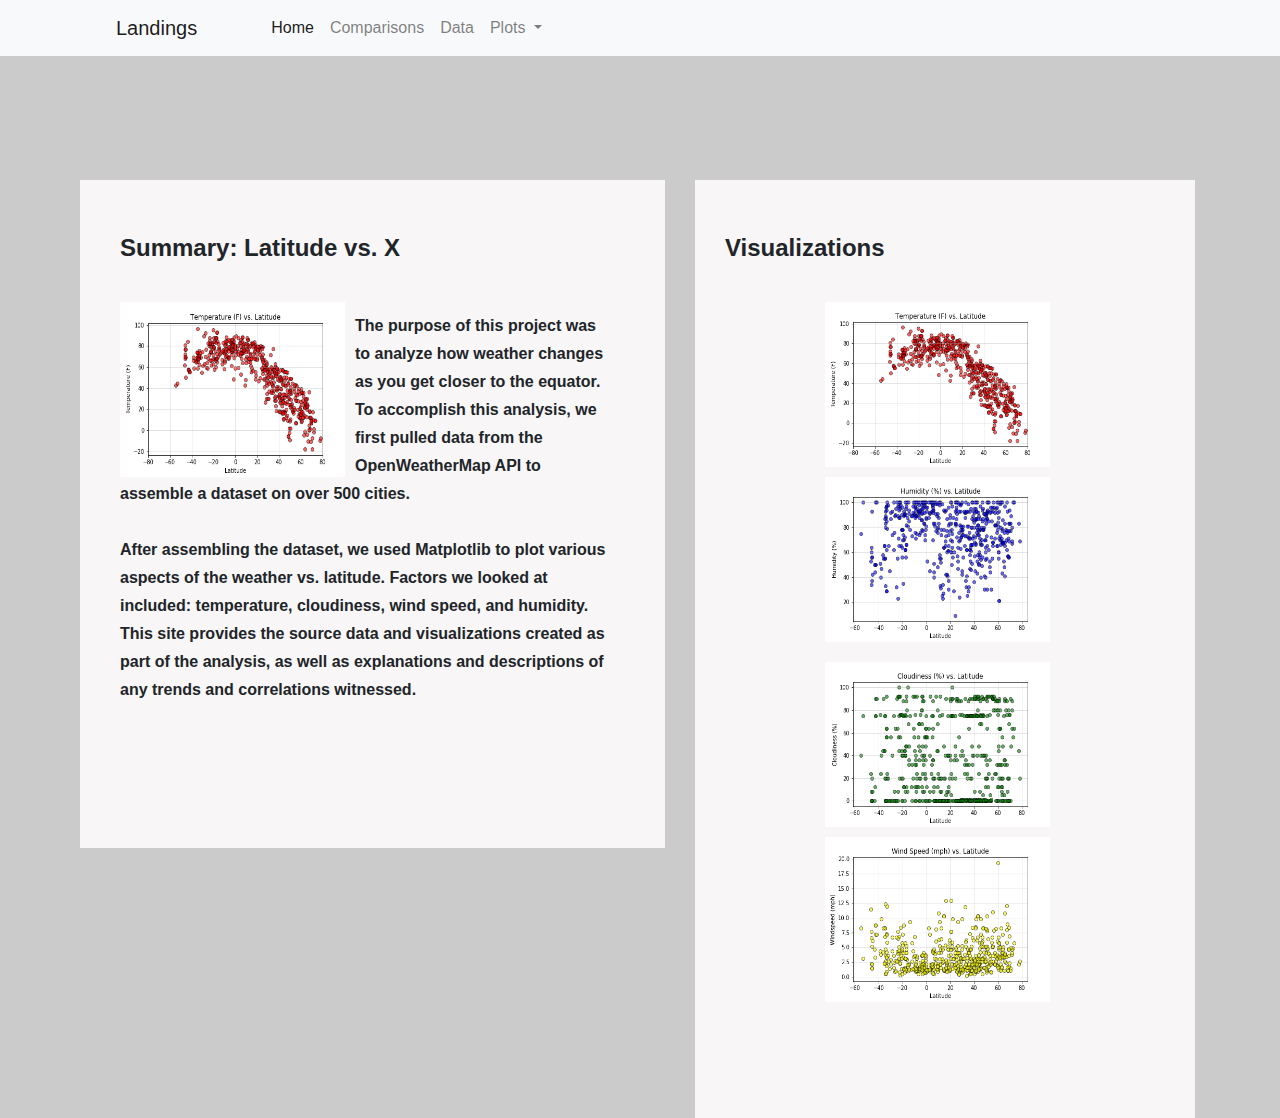
<file: index.html>
<!DOCTYPE html>
<html lang="en-us">
<head>
    <meta charset="utf-8">
    <meta name="viewport" content="width=device-width, initial-scale=1, shrink-to-fit=no">
  <title>Bootstrap Visualization Dashboard</title>
  <link rel="stylesheet" href="https://maxcdn.bootstrapcdn.com/bootstrap/4.0.0/css/bootstrap.min.css" integrity="sha384-Gn5384xqQ1aoWXA+058RXPxPg6fy4IWvTNh0E263XmFcJlSAwiGgFAW/dAiS6JXm" crossorigin="anonymous">
  <link rel="stylesheet" type="text/css" href="styles.css">
</head>
<body>
    <nav class="navbar navbar-expand-lg navbar-light bg-light">
        <a class="navbar-brand" href="index.html" style="padding-left:100px; padding-right:50px">Landings</a>
        <div class="navbar-toggler" type="button" data-toggle="collapse" data-target="#navbarText" aria-controls="navbarText" aria-expanded="false" aria-label="Toggle navigation">
          <span class="navbar-toggler-icon"></span>
        </div>
        <div class="collapse navbar-collapse" id="navbarText">
            <ul class="navbar-nav">
                <li class="nav-item active">
                  <a class="nav-link" href="index.html">Home <span class="sr-only">(current)</span></a>
                </li>
                <li class="nav-item">
                  <a class="nav-link" href="#">Comparisons</a>
                </li>
                <li class="nav-item">
                  <a class="nav-link" href="data.html">Data</a>
                </li>
                <li class="nav-item dropdown">
                  <a class="nav-link dropdown-toggle" href="#" id="navbarDropdownMenuLink" data-toggle="dropdown" aria-haspopup="true" aria-expanded="false">
                    Plots
                  </a>
                  <div class="dropdown-menu" aria-labelledby="navbarDropdownMenuLink">
                    <a class="dropdown-item" href="visual1.html">Temperature</a>
                    <a class="dropdown-item" href="visual2.html">Humidity</a>
                    <a class="dropdown-item" href="visual3.html">Cloudiness</a>
                    <a class="dropdown-item" href="visual4.html">Wind Speed</a>
                  </div>
                </li>
              </ul>

              <div class="pos-f-t">
                  <div class="collapse" id="navbarToggleExternalContent">
                    <div class="bg-dark p-4">
                      <h4 class="text-white">Collapsed content</h4>
                      <span class="text-muted">Toggleable via the navbar brand.</span>
                    </div>
                  </div>
                  <nav class="navbar navbar-dark bg-dark">
                    <button class="navbar-toggler" type="button" data-toggle="collapse" data-target="#navbarToggleExternalContent" aria-controls="navbarToggleExternalContent" aria-expanded="false" aria-label="Toggle navigation">
                      <span class="navbar-toggler-icon"></span>
                    </button>
                  </nav>
                </div>
            </div>
      </nav>
<br>
  <div class="row" style="padding-left:80px; padding-top:100px">
    <div class="col-md-6">
      <div class = "box viz_header" style="padding-left:40px">Summary: Latitude vs. X<br><br>
        <img src="temp_vs_lat.png" alt="Max Temp" height ="175" width="225" style="float:left; margin-right: 10px">
      <p class="text1" style="text-align:left; padding-top:10px; line-height:28px">The purpose of this project was to analyze how weather changes as you get closer to the equator. To accomplish this analysis, we first pulled data from the OpenWeatherMap API to assemble a dataset on over 500 cities.
        <br><br>
        After assembling the dataset, we used Matplotlib to plot various aspects of the weather vs. latitude. Factors we looked at included: temperature, cloudiness, wind speed, and humidity. This site provides the source data and visualizations created as part of the analysis, as well as explanations and descriptions of any trends and correlations witnessed. <br><br>
      </p></div>
    </div>
 
      <div class="col-md-6" style="padding-right:50px; padding-right:100px">
        <div class = "box viz_header" style="padding-bottom:2px">Visualizations<br><br>
          <div style="padding-left:100px">
          <img src="temp_vs_lat.png" alt="Max Temp" height ="175" width="225" style="float:center; padding-bottom:10px">
          <img src="humidity_vs_lat.png" alt="Max Temp" height ="175" width="225" style="float:center; padding-bottom:10px">
          <img src="cloud_vs_lat.png" alt="Max Temp" height ="175" width="225" style="float:center; padding-top:10px">
          <img src="wind_vs_lat.png" alt="Max Temp" height ="175" width="225" style="float:center; padding-top:10px">
        <p class="text1" style="text-align:left; padding-top:50px"><br><br></p>
        </div>
      </div>
  <script src="https://code.jquery.com/jquery-3.2.1.slim.min.js" integrity="sha384-KJ3o2DKtIkvYIK3UENzmM7KCkRr/rE9/Qpg6aAZGJwFDMVNA/GpGFF93hXpG5KkN" crossorigin="anonymous"></script>
  <script src="https://cdnjs.cloudflare.com/ajax/libs/popper.js/1.12.9/umd/popper.min.js" integrity="sha384-ApNbgh9B+Y1QKtv3Rn7W3mgPxhU9K/ScQsAP7hUibX39j7fakFPskvXusvfa0b4Q" crossorigin="anonymous"></script>
  <script src="https://maxcdn.bootstrapcdn.com/bootstrap/4.0.0/js/bootstrap.min.js" integrity="sha384-JZR6Spejh4U02d8jOt6vLEHfe/JQGiRRSQQxSfFWpi1MquVdAyjUar5+76PVCmYl" crossorigin="anonymous"></script>
  </body>

</html>
</file>
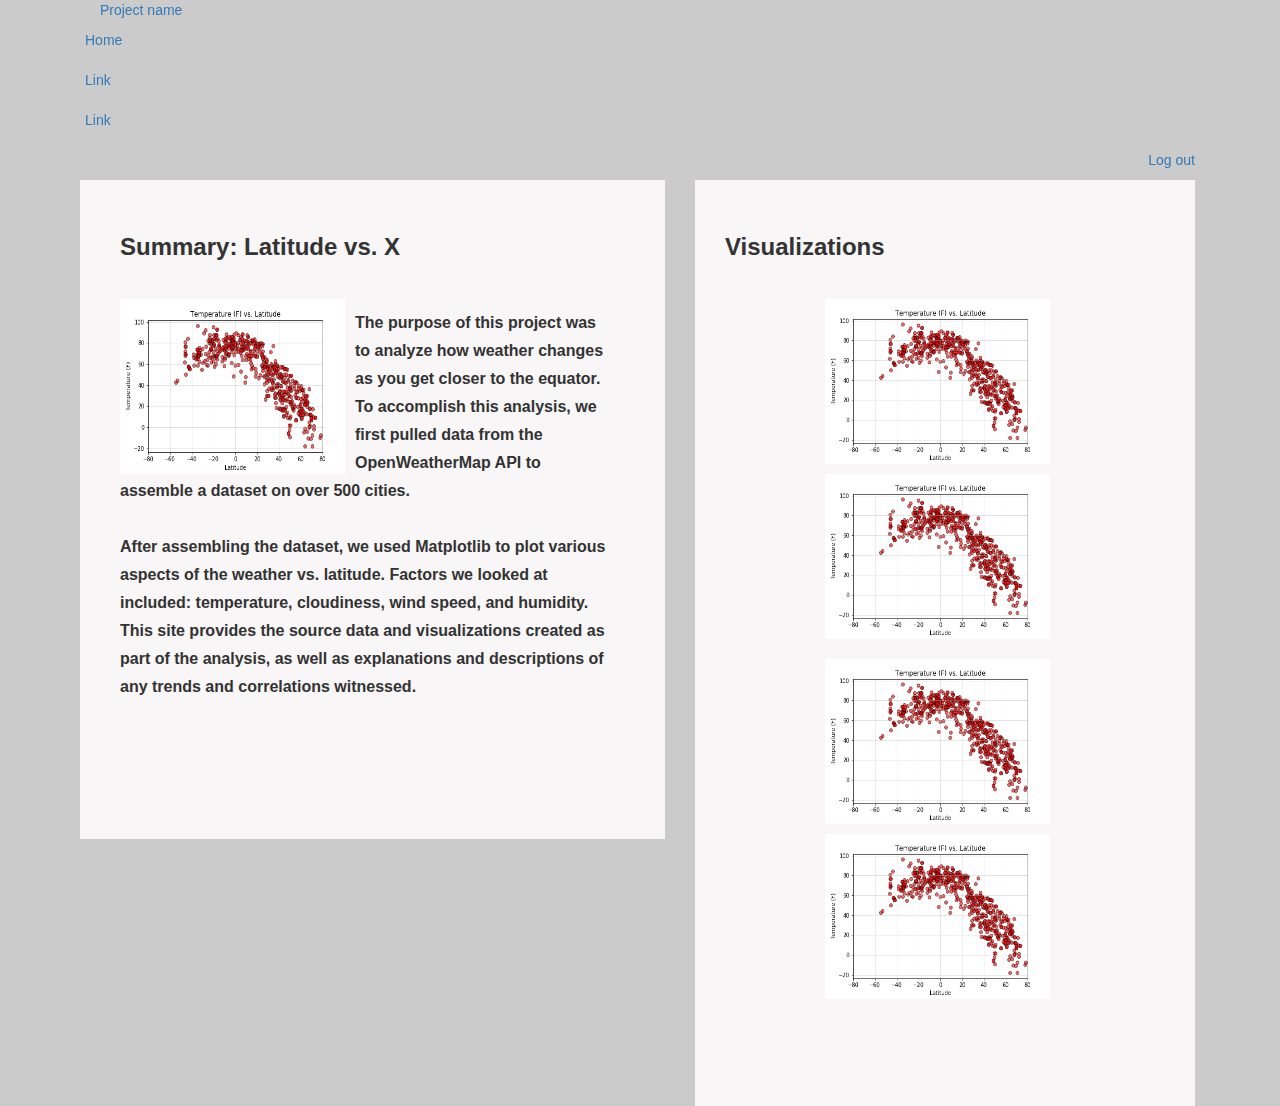
<file: index test.html>
<!DOCTYPE html>
<html lang="en-us">
<head>
  <meta charset="UTF-8">
  <title>Bootstrap Visualization Dashboard</title>
  <link rel="stylesheet" href="https://maxcdn.bootstrapcdn.com/bootstrap/3.4.0/css/bootstrap.min.css">
  <link rel="stylesheet" type="text/css" href="styles.css">
  <script src="https://ajax.googleapis.com/ajax/libs/jquery/3.3.1/jquery.min.js"></script>
  <script src="https://maxcdn.bootstrapcdn.com/bootstrap/3.4.0/js/bootstrap.min.js"></script>
</head>
<body>
    <div class="navbar navbar-fixed-top">
        <div class="navbar-inner">
        <div class="container">

          <!-- .btn-navbar is used as the toggle for collapsed navbar content -->
          <a class="btn btn-navbar" data-toggle="collapse" data-target=".nav-collapse">
          <span class="icon-bar"></span>
          <span class="icon-bar"></span>
          <span class="icon-bar"></span>
          </a>

          <!-- Be sure to leave the brand out there if you want it shown -->
          <a class="brand" href="#">Project name</a>


          <!-- Everything you want hidden at 940px or less, place within here -->
          <div class="nav-collapse">
          <!-- .nav, .navbar-search, .navbar-form, etc -->
          <ul class="nav">
              <li class="active"><a href="#">Home</a></li>
              <li class="divider-vertical"></li>
              <li><a href="#">Link</a></li>
              <li class="divider-vertical"></li>
              <li><a href="#">Link</a></li>
            </ul>
          <ul class="nav pull-right">
            <li><a href="#">Log out</a></li>
          </ul>
          </div>

          </div>
        </div>

    </div>
  <div class="container">
    <div class="row">
      <div class="span12">

      </div>
    </div>


  </div> <!-- end container -->
<br><br><br><br>
  <div class="row" style="padding-left:80px; padding-top:100px">
    <div class="col-md-6">
      <div class = "box viz_header" style="padding-left:40px">Summary: Latitude vs. X<br><br>
        <img src="temp_vs_lat.png" alt="Max Temp" height ="175" width="225" style="float:left; margin-right: 10px">
      <p class="text1" style="text-align:left; padding-top:10px; line-height:28px">The purpose of this project was to analyze how weather changes as you get closer to the equator. To accomplish this analysis, we first pulled data from the OpenWeatherMap API to assemble a dataset on over 500 cities.
        <br><br>
        After assembling the dataset, we used Matplotlib to plot various aspects of the weather vs. latitude. Factors we looked at included: temperature, cloudiness, wind speed, and humidity. This site provides the source data and visualizations created as part of the analysis, as well as explanations and descriptions of any trends and correlations witnessed. <br><br>
      </p></div>
    </div>
 
      <div class="col-md-6" style="padding-right:50px; padding-right:100px">
        <div class = "box viz_header" style="padding-bottom:2px">Visualizations<br><br>
          <div style="padding-left:100px">
          <img src="temp_vs_lat.png" alt="Max Temp" height ="175" width="225" style="float:center; padding-bottom:10px">
          <img src="temp_vs_lat.png" alt="Max Temp" height ="175" width="225" style="float:center; padding-bottom:10px">
          <img src="temp_vs_lat.png" alt="Max Temp" height ="175" width="225" style="float:center; padding-top:10px">
          <img src="temp_vs_lat.png" alt="Max Temp" height ="175" width="225" style="float:center; padding-top:10px">
        <p class="text1" style="text-align:left; padding-top:50px"><br><br></p>
        </div>
      </div>
  </body>

</html>
</file>
<file: styles.css>
body {
    background-color: #cccbcb;
}
.box {
    min-height: 20px;
    padding-top: 50px;
    padding-bottom: 100px;
    padding-left: 30px;
    padding-right: 50px;
    background-color:#f8f6f6;
  }

.box1 {
    min-height: 20px;
    padding-top: 25px;
    padding-bottom: 25px;
    padding-left: 100px;
    padding-right: 25px;
    background-color:#f8f6f6;
  }
.viz_header {
    font-weight:bold;
    font-size: 18pt;
}

.blue {
    background: #1aaff5;
}
.text1 {
  font-size: 12pt;
}
.dataframe {
  min-height: 20px;
  padding-top: 50px;
  padding-bottom: 100px;
  padding-left: 100px;
  padding-right: 50px;
  background-color:#f8f6f6;
  font-size:10pt;
  border-color:black;
  border-width:5px;
  border-spacing:3px;
  align-self:center;
}
.col-md-10 {
  align-content:center;
}

.pos-f-t {
  display: none;
}
@media(max-width: 500px) {
  .navbar-nav a {
    display: none;
  }
  .post-f-t {
    display: inline-block;
  }
}
</file>
